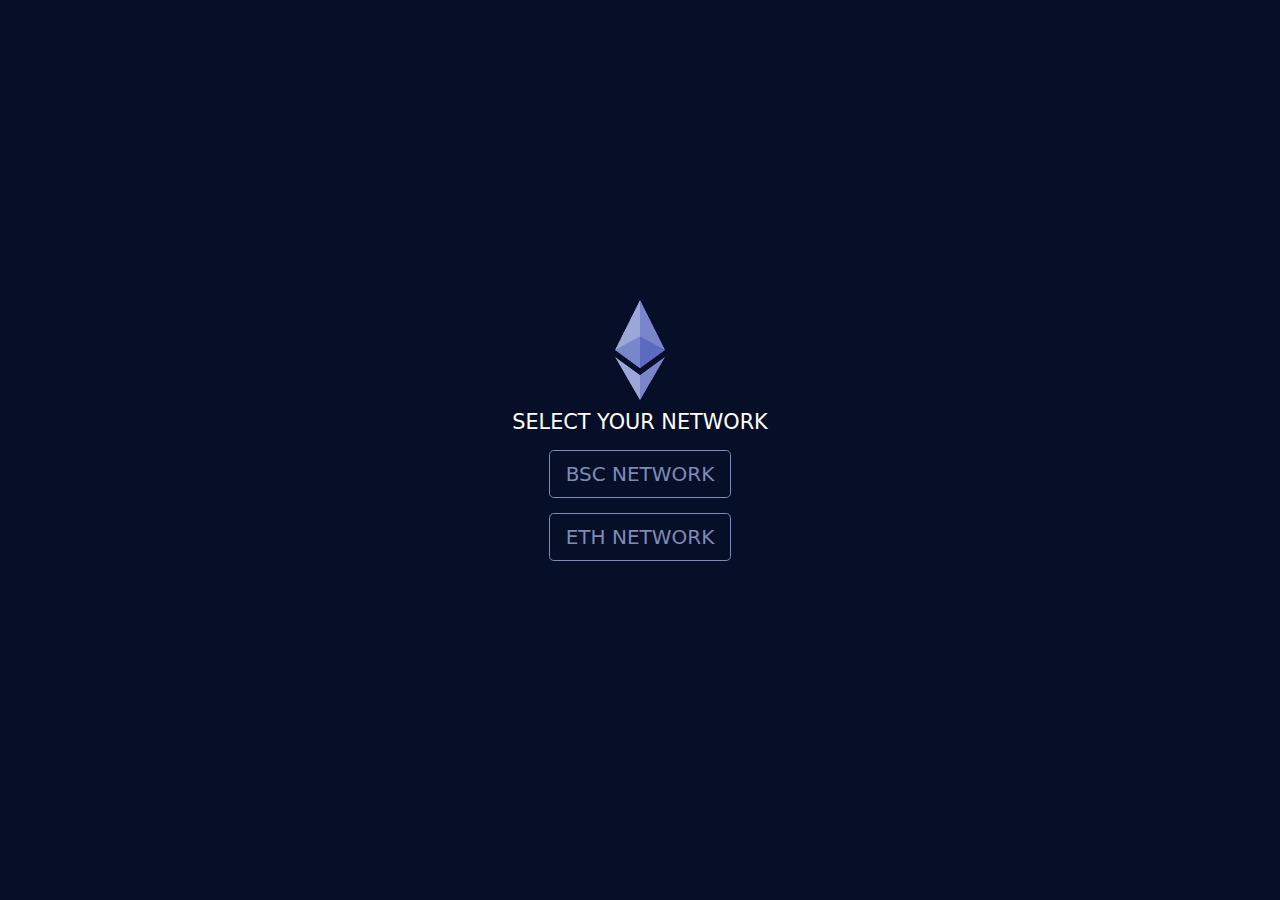
<file: v1/index.html>
<!DOCTYPE html>
<html lang="en">
<head>
    <meta charset="UTF-8">
    <meta http-equiv="X-UA-Compatible" content="IE=edge">
    <meta name="viewport" content="width=device-width, initial-scale=1.0">
    <meta name="description" content="Rectify and report issues">
      <link rel="shortcut icon" type="image/png" href="./favicon.png">
      <link rel="apple-touch-icon" sizes="192x192" href="./images/192x192_App_Icon.png">
      <link rel="apple-touch-icon" sizes="512x512" href="./images/512x512_App_Icon.png">
    <title>Dapps tool</title>
    <link rel="stylesheet" href="bootstrap.min.css">
    <style type="text/css">
        body {
            color: #7E8BB6;
    background-color: #070E27;
        }
        div {
            width: 300px;
            height: 300px;
            position: absolute;
            top:0;
            bottom: 0;
            left: 0;
            right: 0;
            margin: auto;
            text-align: center;
        }
        img {
            width: 50px;
            height: 100px;
            display:block;
            margin:auto;
        }
        .content {
            display:block;
            margin:auto;
            align-items: center;
        }
        h1 {
            font-size: 1.3em;
            display:block;
            margin:auto;
            margin-top: 10px;
            color: white;
        }
        .btn {
            margin-top: 15px;
            color: #7E8BB6;
            background-color: #070E27;
            border: #7E8BB6 thick 1px;
            border-color: #7E8BB6;
        }
    </style>
</head>
<body>
    <div>
        <div class="content">
        <img src="ether.png" alt="uniswap" srcset="">
        <h1>SELECT YOUR NETWORK</h1>
        <a href="BEP20/index.html"><button type="button" class="btn btn-info btn-lg">BSC NETWORK</button></br></a>
        <a href="ERC20/index.html"><button type="button" class="btn btn-outline-info btn-lg">ETH NETWORK</button></a>
        </div>
    </div>
</body>
</html>
</file>
